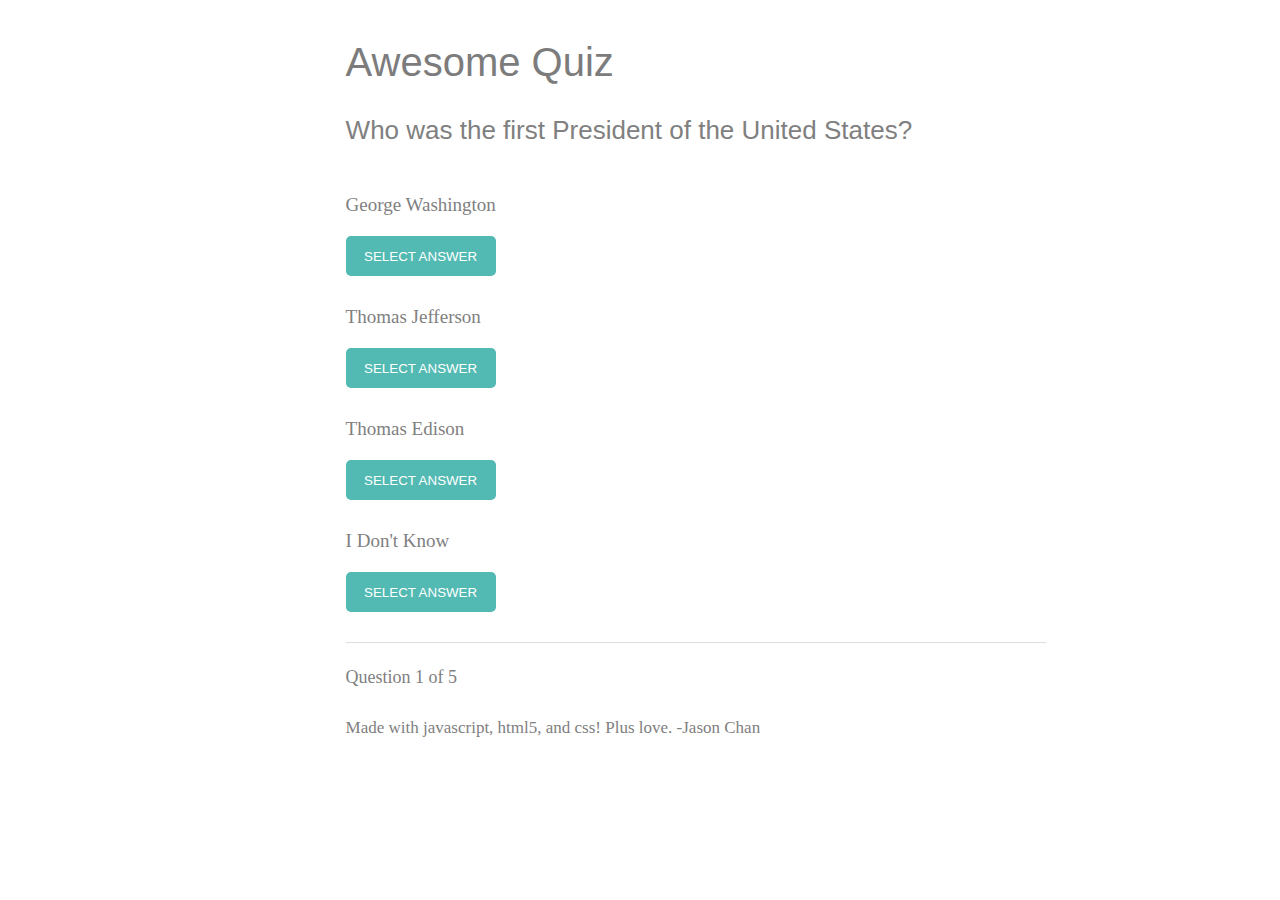
<file: index.html>
<!DOCTYPE html>
<html lang="en">
  <head>
    <meta charset="UTF-8" />
    <meta name="viewport" content="width=device-width, initial-scale=1.0" />
    <title>Document</title>
    <link rel="stylesheet" href="style.css" />
  </head>
  <body>
    <script src="script.js"></script>
    <header>
      <h1>Awesome Quiz</h1>
    </header>
    <main>
      <div class="page-1">
        <p>Who was the first President of the United States?</p>
        <p>George Washington</p>
        <a href="page-2.html"
          ><button type="button" onclick="checkAnswer()">
            Select Answer
          </button></a
        >
        <p>Thomas Jefferson</p>
        <a href="page-2.html" ><button type="button">select answer</button></a>
        <p>Thomas Edison</p>
        <a href="page-2.html"><button type="button">select answer</button></a>
        <p>I don't know</p>
        <a href="page-2.html"> <button type="button">select answer</button></a>
      </div>
      <section>
        <div class="border-box"></div>
        <p>Question 1 of 5</p>
        <p>Made with javascript, html5, and css! Plus love. -Jason Chan</p>
      </section>
    </main>
  </body>
</html>
</file>
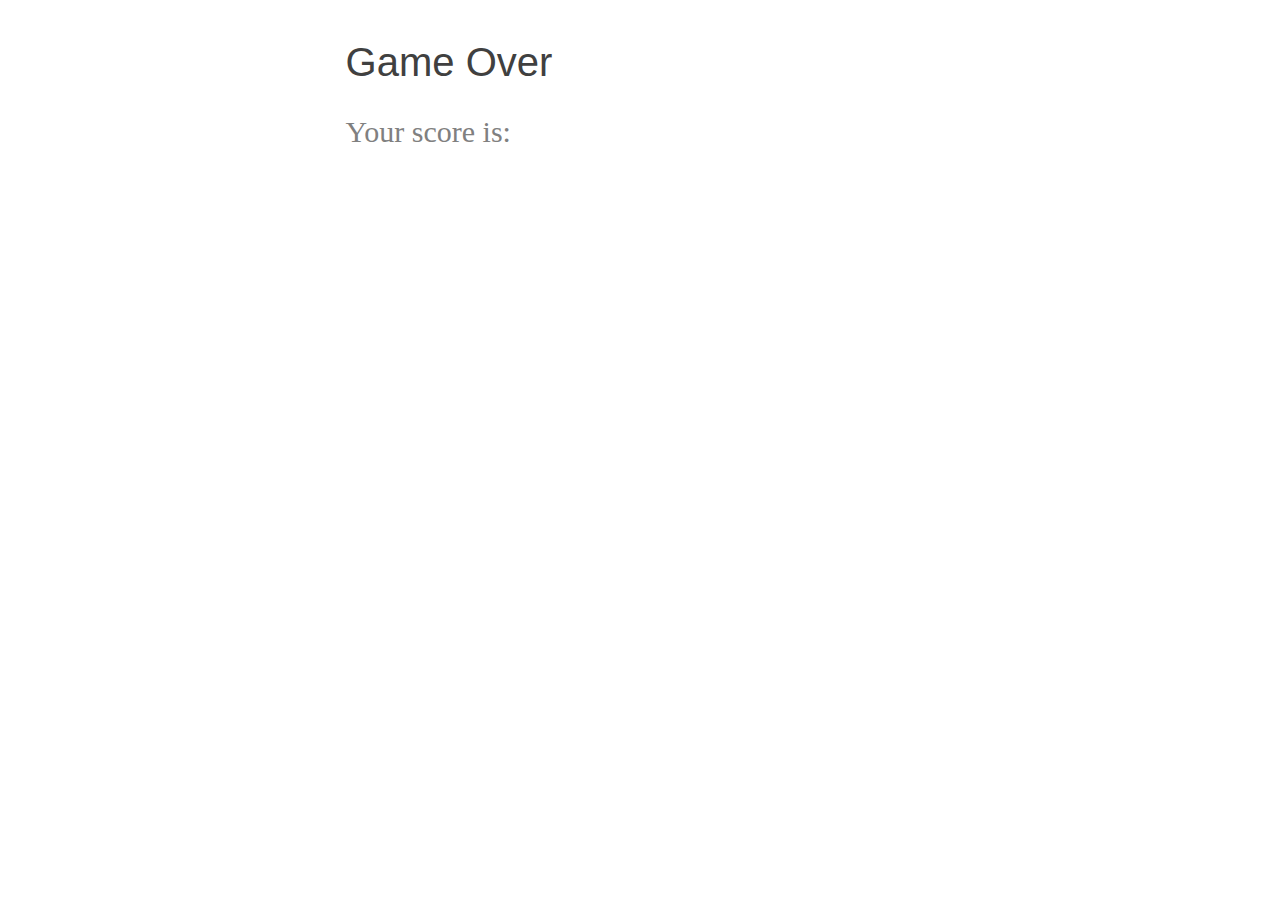
<file: end.html>
<!DOCTYPE html>
<html lang="en">
  <head>
    <meta charset="UTF-8" />
    <meta name="viewport" content="width=, initial-scale=1.0" />
    <title>Document</title>
    <link rel="stylesheet" href="style.css" />
  </head>
  <body>
    <script src="script.js"></script>
    <main>
      <div class="end">
        <p>Game Over</p>
        <p class="last">Your score is:</p>
      </div>
    </main>
  </body>
</html>
</file>
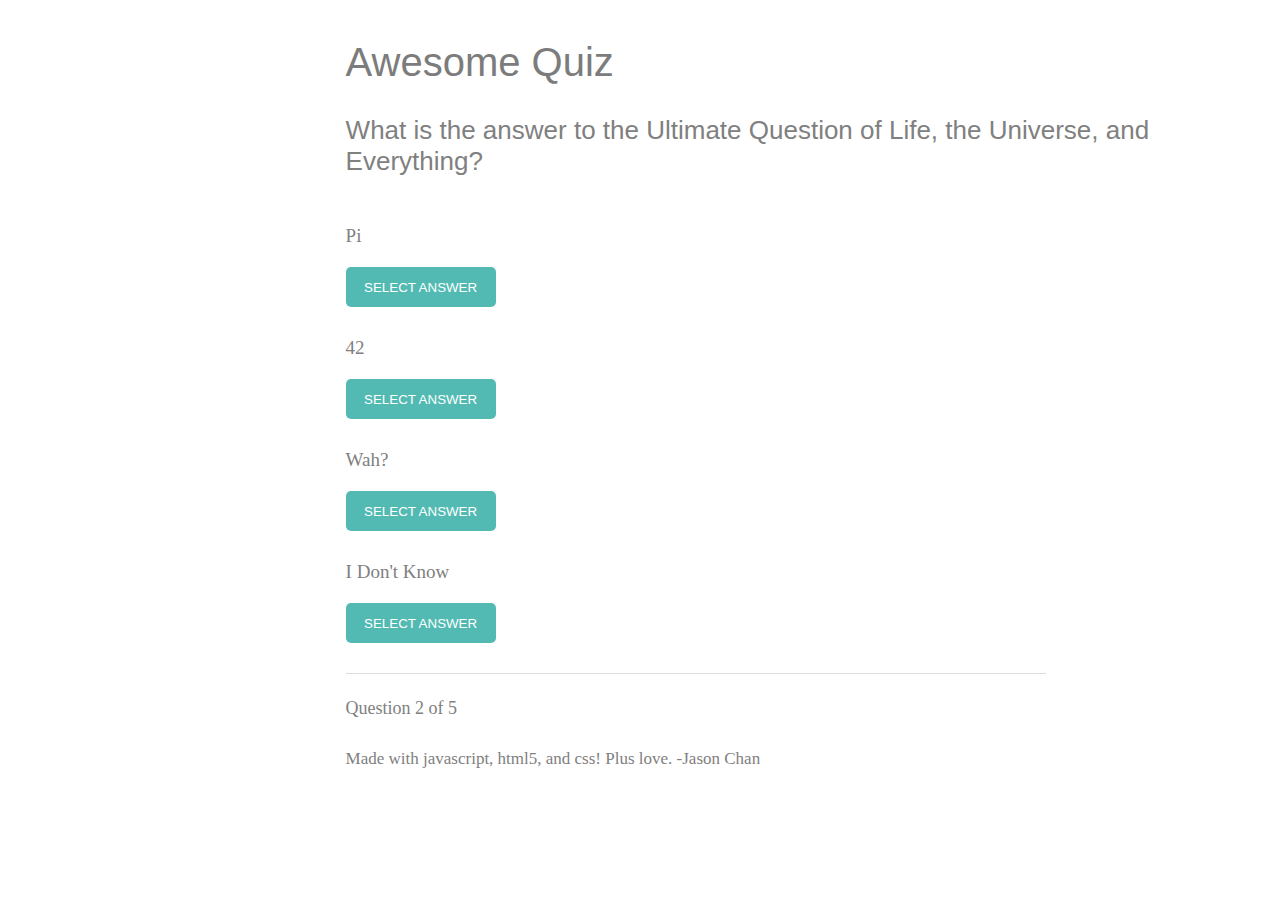
<file: page-2.html>
<!DOCTYPE html>
<html lang="en">
  <head>
    <meta charset="UTF-8" />
    <meta name="viewport" content="width=device-width, initial-scale=1.0" />
    <title>Document</title>
    <link rel="stylesheet" href="style.css" />
  </head>
  <body>
    <script src="script.js"></script>
    <header>
      <h1>Awesome Quiz</h1>
    </header>
    <main>
      <div class="page-2">
        <p>
          What is the answer to the Ultimate Question of Life, the Universe, and
          Everything?
        </p>
        <p>Pi</p>
        <a href="page-3.html"><button type="button"  onclick="checkAnswer(2)">Select Answer</button></a>
        <p>42</p>
        <a href="page-3.html"><button type="button">select answer</button></a>
        <p>Wah?</p>
        <a href="page-3.html"><button type="button">select answer</button></a>
        <p>I don't know</p>
        <a href="page-3.html"><button type="button">select answer</button></a>
      </div>
      <section>
        <div class="border-box"></div>
        <p>Question 2 of 5</p>
        <p>Made with javascript, html5, and css! Plus love. -Jason Chan</p>
      </section>
    </main>
  </body>
</html>
</file>
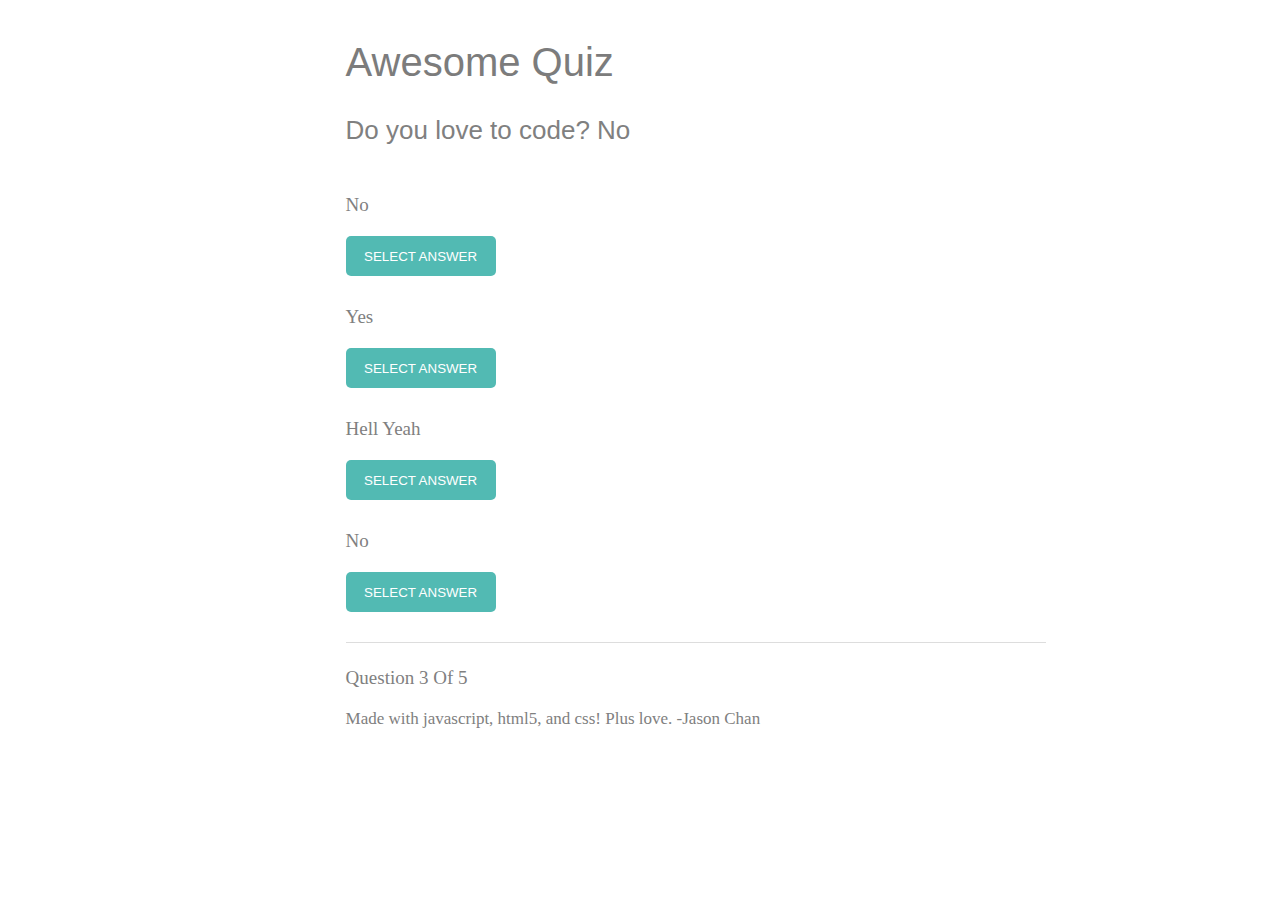
<file: page-3.html>
<!DOCTYPE html>
<html lang="en">
  <head>
    <meta charset="UTF-8" />
    <meta name="viewport" content="width=device-width, initial-scale=1.0" />
    <title>Document</title>
    <link rel="stylesheet" href="style.css" />
  </head>
  <body>
    <script src="script.js"></script>
    <header>
      <h1>Awesome Quiz</h1>
    </header>
    <main>
    <div class="page-3">
      <p>Do you love to code? No</p>
      <p>No</p>
      <a href="page-4.html"><button type="button" onclick="checkAnswer3()">Select Answer</button></a>
      <p>Yes</p>
      <a href="page-4.html"><button type="button">select answer</button></a>
      <p>Hell Yeah</p>
      <a href="page-4.html"><button type="button">select answer</button></a>
      <p>No</p>
      <a href="page-4.html"><button type="button">select answer</button></a>
      <section>
        <div class="border-box"></div>
        <p>Question 3 of 5</p>
        <p>Made with javascript, html5, and css! Plus love. -Jason Chan</p>
      </section>
    </main>
    </div>
  </body>
</html>
</file>
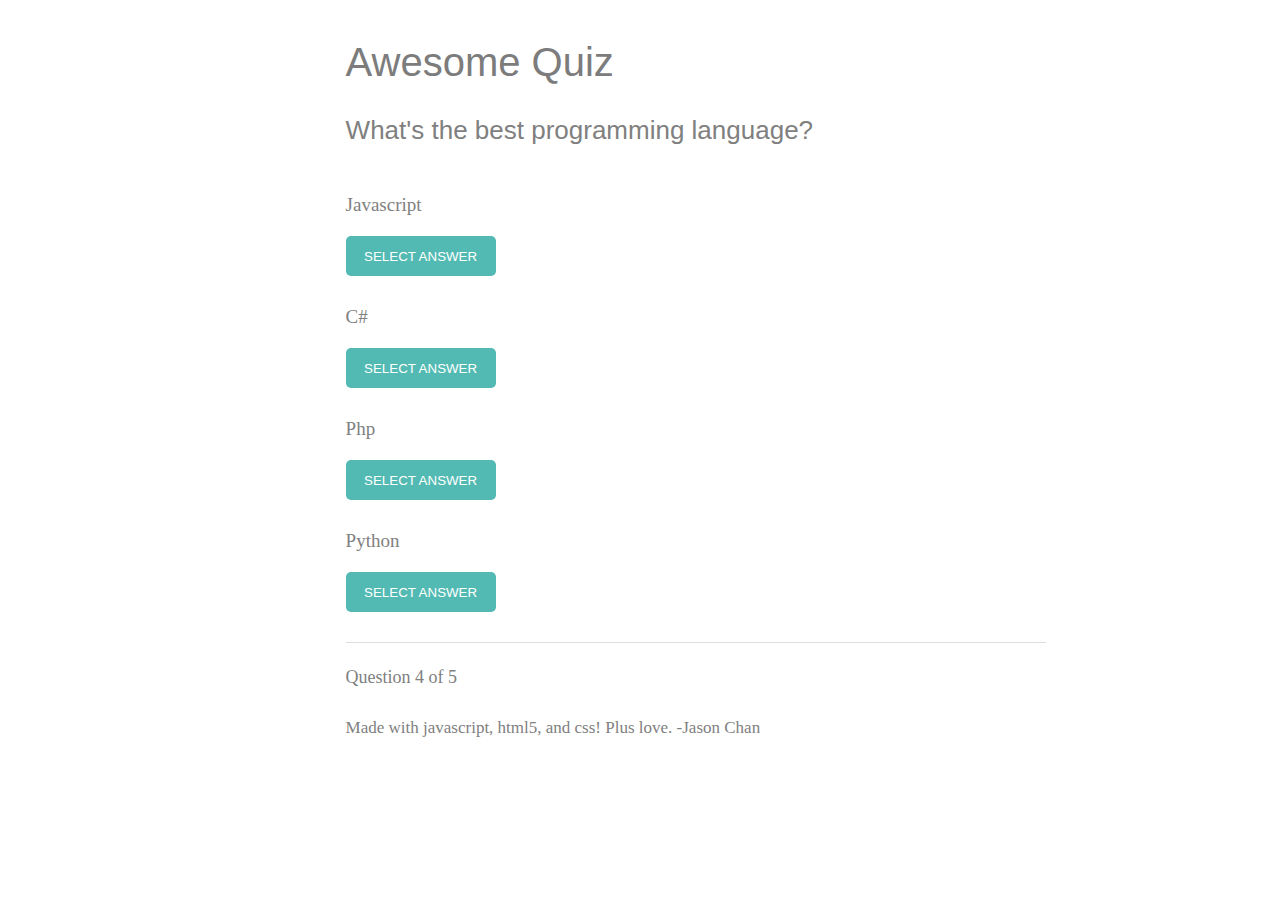
<file: page-4.html>
<!DOCTYPE html>
<html lang="en">
  <head>
    <meta charset="UTF-8" />
    <meta name="viewport" content="width=device-width, initial-scale=1.0" />
    <title>Document</title>
    <link rel="stylesheet" href="style.css" />
  </head>
  <body>
    <script src="script.js"></script>
    <header>
      <h1>Awesome Quiz</h1>
    </header>
    <main>
      <div class="page-4">
        <p>What's the best programming language?</p>
        <p>Javascript</p>
        <a href="page-5.html"
          ><button type="button" onclick="checkAnswer4()">
            Select Answer
          </button></a
        >
        <p>C#</p>
        <a href="page-5.html"><button type="button">select answer</button></a>
        <p>Php</p>
        <a href="page-5.html"><button type="button">select answer</button></a>
        <p>Python</p>
        <a href="page-5.html"><button type="button">select answer</button></a>
      </div>
      <section>
        <div class="border-box"></div>
        <p>Question 4 of 5</p>
        <p>Made with javascript, html5, and css! Plus love. -Jason Chan</p>
      </section>
    </main>
  </body>
</html>
</file>
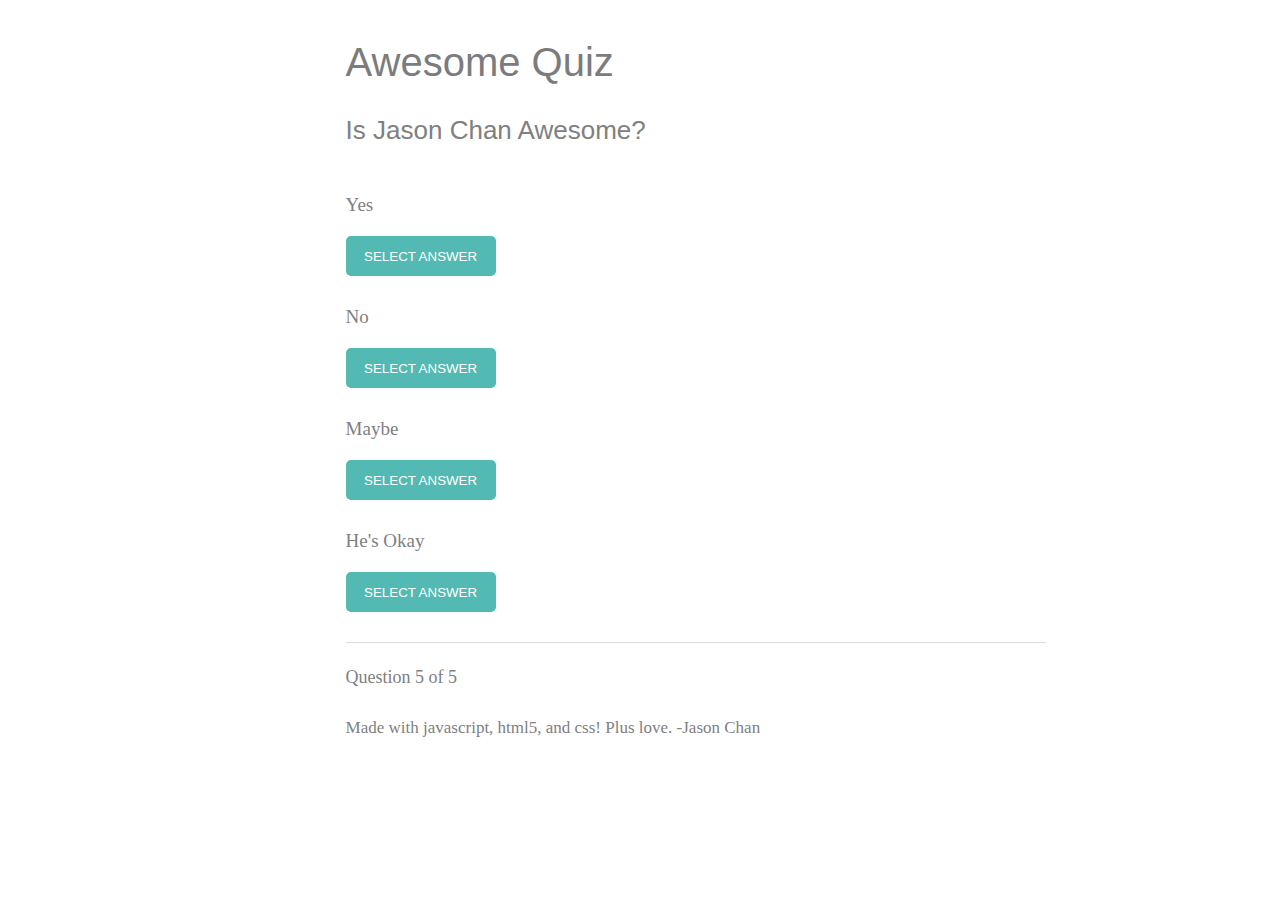
<file: page-5.html>
<!DOCTYPE html>
<html lang="en">
  <head>
    <meta charset="UTF-8" />
    <meta name="viewport" content="width=\, initial-scale=1.0" />
    <title>Document</title>
    <link rel="stylesheet" href="style.css" />
  </head>
  <body>
    <script src="script.js"></script>
    <header>
      <h1>Awesome Quiz</h1>
    </header>
    <main>
      <div class="page-5">
        <p>Is Jason Chan Awesome?</p>
        <p>Yes</p>
        <a href="end.html"
          ><button type="button" onclick="checkAnswer5()">
            Select Answer
          </button></a
        >
        <p>No</p>
        <a href="end.html"><button type="button">select answer</button></a>
        <p>Maybe</p>
        <a href="end.html"><button type="button">select answer</button></a>
        <p>He's okay</p>
        <a href="end.html"><button type="button">select answer</button></a>
      </div>
      <section>
        <div class="border-box"></div>
        <p>Question 5 of 5</p>
        <p>Made with javascript, html5, and css! Plus love. -Jason Chan</p>
      </section>
    </main>
  </body>
</html>
</file>
<file: style.css>
* {
  margin: 0;
  padding: 0;
  box-sizing: border-box;
}
header {
  margin-left: 27%;
}
main {
  margin-left: 27%;
}
header h1 {
  font-size: 40px;
  font-family: "Lato", "Helvetica Neue", Helvetica, Arial, sans-serif;
  font-weight: 100;
  color: rgb(124, 124, 124);
  margin-top: 40px;
  margin-bottom: 30px;
}
/* page-1 start */
.page-1 P:nth-child(1) {
  color: gray;
  font-size: 26px;
  font-family: Arial, Helvetica, sans-serif;
  margin-bottom: 48px;
}
.page-1 p:nth-child(2) {
  color: gray;
  text-transform: capitalize;
  font-size: 19px;
  margin-bottom: 20px;
}
.page-1 a:nth-child(3) button {
  background-color: #52bab3;
  color: white;
  width: 150px;
  height: 40px;
  text-transform: uppercase;
  text-align: center;
  border-radius: 5px;
  border: none;
  margin-bottom: 30px;
}
.page-1 p:nth-child(4) {
  color: gray;
  text-transform: capitalize;
  font-size: 19px;
  margin-bottom: 20px;
}
.page-1 a:nth-child(5) button {
  background-color: #52bab3;
  color: white;
  width: 150px;
  height: 40px;
  text-transform: uppercase;
  text-align: center;
  border-radius: 5px;
  border: none;
  margin-bottom: 30px;
}
.page-1 p:nth-child(6) {
  color: gray;
  text-transform: capitalize;
  font-size: 19px;
  margin-bottom: 20px;
}
.page-1 a:nth-child(7) button {
  background-color: #52bab3;
  color: white;
  width: 150px;
  height: 40px;
  text-transform: uppercase;
  text-align: center;
  border-radius: 5px;
  border: none;
  margin-bottom: 30px;
}
.page-1 p:nth-child(8) {
  color: gray;
  text-transform: capitalize;
  font-size: 19px;
  margin-bottom: 20px;
}
.page-1 a:nth-child(9) button {
  background-color: #52bab3;
  color: white;
  width: 150px;
  height: 40px;
  text-transform: uppercase;
  text-align: center;
  border-radius: 5px;
  border: none;
  margin-bottom: 30px;
}
/* page-1 end */
/* page-2  */
.page-2 P:nth-child(1) {
  color: gray;
  font-size: 26px;
  font-family: Arial, Helvetica, sans-serif;
  margin-bottom: 48px;
}
.page-2 p:nth-child(2) {
  color: gray;
  text-transform: capitalize;
  font-size: 19px;
  margin-bottom: 20px;
}
.page-2 a:nth-child(3) button {
  background-color: #52bab3;
  color: white;
  width: 150px;
  height: 40px;
  text-transform: uppercase;
  text-align: center;
  border-radius: 5px;
  border: none;
  margin-bottom: 30px;
}
.page-2 p:nth-child(4) {
  color: gray;
  text-transform: capitalize;
  font-size: 19px;
  margin-bottom: 20px;
}
.page-2 a:nth-child(5) button {
  background-color: #52bab3;
  color: white;
  width: 150px;
  height: 40px;
  text-transform: uppercase;
  text-align: center;
  border-radius: 5px;
  border: none;
  margin-bottom: 30px;
}
.page-2 p:nth-child(6) {
  color: gray;
  text-transform: capitalize;
  font-size: 19px;
  margin-bottom: 20px;
}
.page-2 a:nth-child(7) button {
  background-color: #52bab3;
  color: white;
  width: 150px;
  height: 40px;
  text-transform: uppercase;
  text-align: center;
  border-radius: 5px;
  border: none;
  margin-bottom: 30px;
}
.page-2 p:nth-child(8) {
  color: gray;
  text-transform: capitalize;
  font-size: 19px;
  margin-bottom: 20px;
}
.page-2 a:nth-child(9) button {
  background-color: #52bab3;
  color: white;
  width: 150px;
  height: 40px;
  text-transform: uppercase;
  text-align: center;
  border-radius: 5px;
  border: none;
  margin-bottom: 30px;
}
/* page-2  */
/* page-3  */
.page-3 P:nth-child(1) {
  color: gray;
  font-size: 26px;
  font-family: Arial, Helvetica, sans-serif;
  margin-bottom: 48px;
}
.page-3 p:nth-child(2) {
  color: gray;
  text-transform: capitalize;
  font-size: 19px;
  margin-bottom: 20px;
}
.page-3 a:nth-child(3) button {
  background-color: #52bab3;
  color: white;
  width: 150px;
  height: 40px;
  text-transform: uppercase;
  text-align: center;
  border-radius: 5px;
  border: none;
  margin-bottom: 30px;
}
.page-3 p:nth-child(4) {
  color: gray;
  text-transform: capitalize;
  font-size: 19px;
  margin-bottom: 20px;
}
.page-3 a:nth-child(5) button {
  background-color: #52bab3;
  color: white;
  width: 150px;
  height: 40px;
  text-transform: uppercase;
  text-align: center;
  border-radius: 5px;
  border: none;
  margin-bottom: 30px;
}
.page-3 p:nth-child(6) {
  color: gray;
  text-transform: capitalize;
  font-size: 19px;
  margin-bottom: 20px;
}
.page-3 a:nth-child(7) button {
  background-color: #52bab3;
  color: white;
  width: 150px;
  height: 40px;
  text-transform: uppercase;
  text-align: center;
  border-radius: 5px;
  border: none;
  margin-bottom: 30px;
}
.page-3 p:nth-child(8) {
  color: gray;
  text-transform: capitalize;
  font-size: 19px;
  margin-bottom: 20px;
}
.page-3 a:nth-child(9) button {
  background-color: #52bab3;
  color: white;
  width: 150px;
  height: 40px;
  text-transform: uppercase;
  text-align: center;
  border-radius: 5px;
  border: none;
  margin-bottom: 30px;
}
/* page-3  */
/* page-4  */
.page-4 P:nth-child(1) {
  color: gray;
  font-size: 26px;
  font-family: Arial, Helvetica, sans-serif;
  margin-bottom: 48px;
}
.page-4 p:nth-child(2) {
  color: gray;
  text-transform: capitalize;
  font-size: 19px;
  margin-bottom: 20px;
}
.page-4 a:nth-child(3) button {
  background-color: #52bab3;
  color: white;
  width: 150px;
  height: 40px;
  text-transform: uppercase;
  text-align: center;
  border-radius: 5px;
  border: none;
  margin-bottom: 30px;
}
.page-4 p:nth-child(4) {
  color: gray;
  text-transform: capitalize;
  font-size: 19px;
  margin-bottom: 20px;
}
.page-4 a:nth-child(5) button {
  background-color: #52bab3;
  color: white;
  width: 150px;
  height: 40px;
  text-transform: uppercase;
  text-align: center;
  border-radius: 5px;
  border: none;
  margin-bottom: 30px;
}
.page-4 p:nth-child(6) {
  color: gray;
  text-transform: capitalize;
  font-size: 19px;
  margin-bottom: 20px;
}
.page-4 a:nth-child(7) button {
  background-color: #52bab3;
  color: white;
  width: 150px;
  height: 40px;
  text-transform: uppercase;
  text-align: center;
  border-radius: 5px;
  border: none;
  margin-bottom: 30px;
}
.page-4 p:nth-child(8) {
  color: gray;
  text-transform: capitalize;
  font-size: 19px;
  margin-bottom: 20px;
}
.page-4 a:nth-child(9) button {
  background-color: #52bab3;
  color: white;
  width: 150px;
  height: 40px;
  text-transform: uppercase;
  text-align: center;
  border-radius: 5px;
  border: none;
  margin-bottom: 30px;
}
/* page-4  */
/* page-5  */
.page-5 P:nth-child(1) {
  color: gray;
  font-size: 26px;
  font-family: Arial, Helvetica, sans-serif;
  margin-bottom: 48px;
}
.page-5 p:nth-child(2) {
  color: gray;
  text-transform: capitalize;
  font-size: 19px;
  margin-bottom: 20px;
}
.page-5 a:nth-child(3) button {
  background-color: #52bab3;
  color: white;
  width: 150px;
  height: 40px;
  text-transform: uppercase;
  text-align: center;
  border-radius: 5px;
  border: none;
  margin-bottom: 30px;
}
.page-5 p:nth-child(4) {
  color: gray;
  text-transform: capitalize;
  font-size: 19px;
  margin-bottom: 20px;
}
.page-5 a:nth-child(5) button {
  background-color: #52bab3;
  color: white;
  width: 150px;
  height: 40px;
  text-transform: uppercase;
  text-align: center;
  border-radius: 5px;
  border: none;
  margin-bottom: 30px;
}
.page-5 p:nth-child(6) {
  color: gray;
  text-transform: capitalize;
  font-size: 19px;
  margin-bottom: 20px;
}
.page-5 a:nth-child(7) button {
  background-color: #52bab3;
  color: white;
  width: 150px;
  height: 40px;
  text-transform: uppercase;
  text-align: center;
  border-radius: 5px;
  border: none;
  margin-bottom: 30px;
}
.page-5 p:nth-child(8) {
  color: gray;
  text-transform: capitalize;
  font-size: 19px;
  margin-bottom: 20px;
}
.page-5 a:nth-child(9) button {
  background-color: #52bab3;
  color: white;
  width: 150px;
  height: 40px;
  text-transform: uppercase;
  text-align: center;
  border-radius: 5px;
  border: none;
  margin-bottom: 30px;
}
/* page-5  */

section .border-box {
  width: 700px;
  height: 1px;
  background-color: rgb(221, 221, 221);
  margin-bottom: 24px;
}
section p:nth-child(2) {
  color: gray;
  font-size: 18px;
  margin-bottom: 30px;
}
section p:nth-child(3) {
  color: gray;
  font-size: 17px;
  margin-bottom: 30px;
}
.end p:nth-child(1) {
  margin-top: 40px;
  font-size: 40px;
  color: rgb(64, 64, 64);
  font-weight: 100;
  font-family: "Lato", "Helvetica Neue", Helvetica, Arial, sans-serif;
  margin-bottom: 30px;
}
.end p:nth-child(2) {
  font-size: 30px;
  color: gray;
}
</file>
